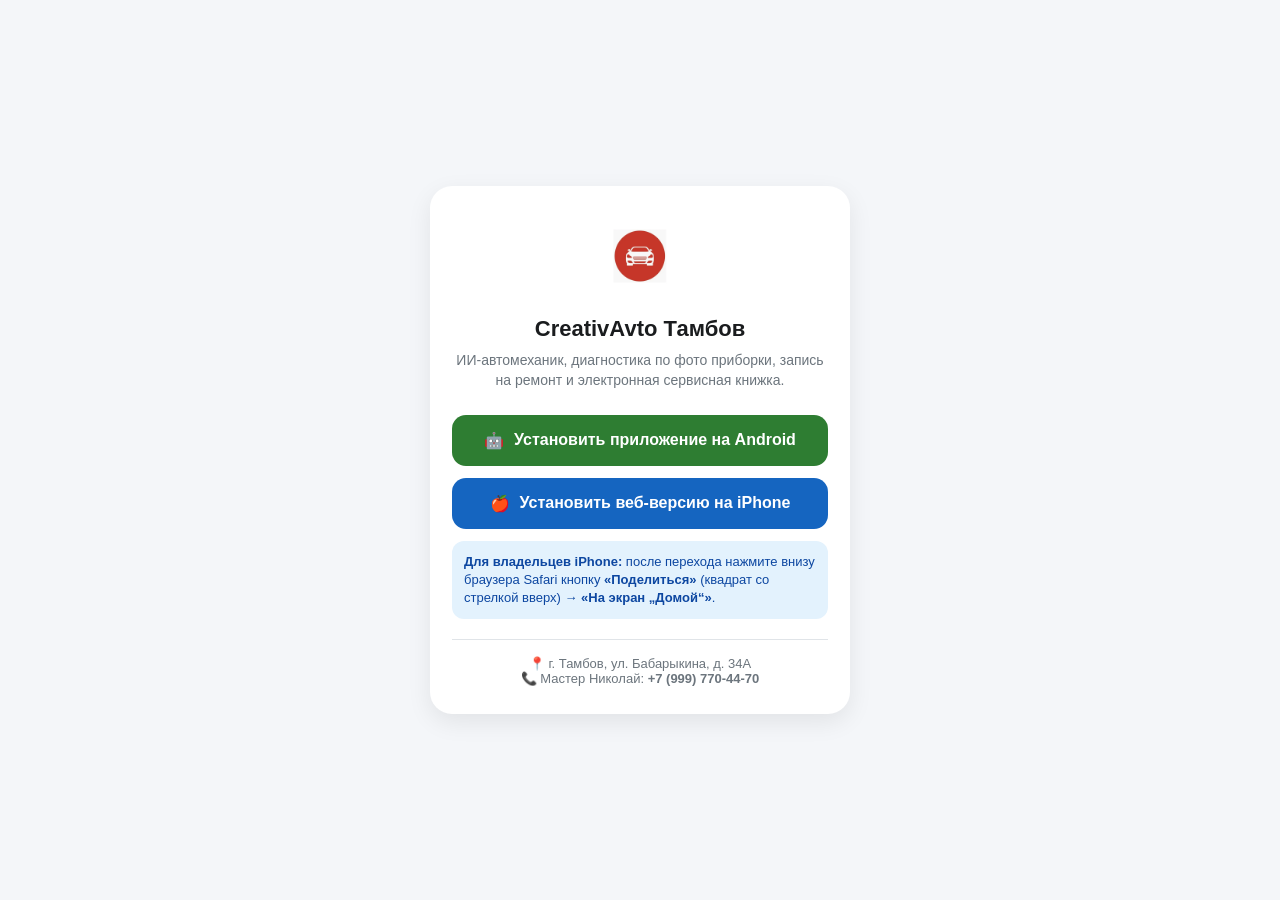
<file: download.html>
<!DOCTYPE html>
<html lang="ru">
<head>
  <meta charset="UTF-8" />
  <meta name="viewport" content="width=device-width, initial-scale=1.0, maximum-scale=1.0, user-scalable=no, viewport-fit=cover" />
  <title>Установить CreativAvto — Автосервис Тамбов</title>
  <style>
    * { box-sizing: border-box; font-family: -apple-system, BlinkMacSystemFont, "SF Pro Text", Roboto, sans-serif; }
    body {
      margin: 0; background: #F4F6F9; color: #1A1C1E;
      display: flex; align-items: center; justify-content: center; min-height: 100vh; padding: 20px;
    }
    .box {
      background: #FFFFFF; border-radius: 22px; padding: 28px 22px; max-width: 420px; width: 100%;
      box-shadow: 0 8px 24px rgba(0,0,0,0.08); text-align: center;
    }
    .logo { width: 84px; height: 84px; border-radius: 20px; margin-bottom: 14px; }
    h1 { font-size: 22px; margin: 0 0 8px 0; }
    .sub { color: #6C757D; font-size: 14px; line-height: 1.45; margin-bottom: 24px; }
    .btn {
      display: flex; align-items: center; justify-content: center; gap: 10px;
      width: 100%; padding: 16px; border-radius: 14px; text-decoration: none;
      font-size: 16px; font-weight: 700; margin-bottom: 12px; transition: transform 0.1s;
    }
    .btn:active { transform: scale(0.98); }
    .btn-android { background: #2E7D32; color: #FFFFFF; }
    .btn-ios { background: #1565C0; color: #FFFFFF; }
    .hint {
      background: #E3F2FD; color: #0D47A1; border-radius: 12px; padding: 12px;
      font-size: 13px; line-height: 1.4; text-align: left; margin-top: 6px;
    }
    .footer { margin-top: 20px; padding-top: 16px; border-top: 1px solid #E0E4E8; font-size: 13px; color: #6C757D; }
  </style>
</head>
<body>
  <div class="box">
    <img src="./icon-180.png" alt="CreativAvto" class="logo" />
    <h1>CreativAvto Тамбов</h1>
    <div class="sub">ИИ-автомеханик, диагностика по фото приборки, запись на ремонт и электронная сервисная книжка.</div>

    <a class="btn btn-android" href="https://github.com/nik6837264807/creativavto/releases/download/v1.0/app-client-debug.apk">
      <span>🤖</span>
      <span>Установить приложение на Android</span>
    </a>

    <a class="btn btn-ios" href="https://nik6837264807.github.io/creativavto/">
      <span>🍎</span>
      <span>Установить веб-версию на iPhone</span>
    </a>

    <div class="hint">
      <b>Для владельцев iPhone:</b> после перехода нажмите внизу браузера Safari кнопку <b>«Поделиться»</b> (квадрат со стрелкой вверх) → <b>«На экран „Домой“»</b>.
    </div>

    <div class="footer">
      📍 г. Тамбов, ул. Бабарыкина, д. 34А<br />
      📞 Мастер Николай: <b>+7 (999) 770-44-70</b>
    </div>
  </div>
</body>
</html>
</file>
